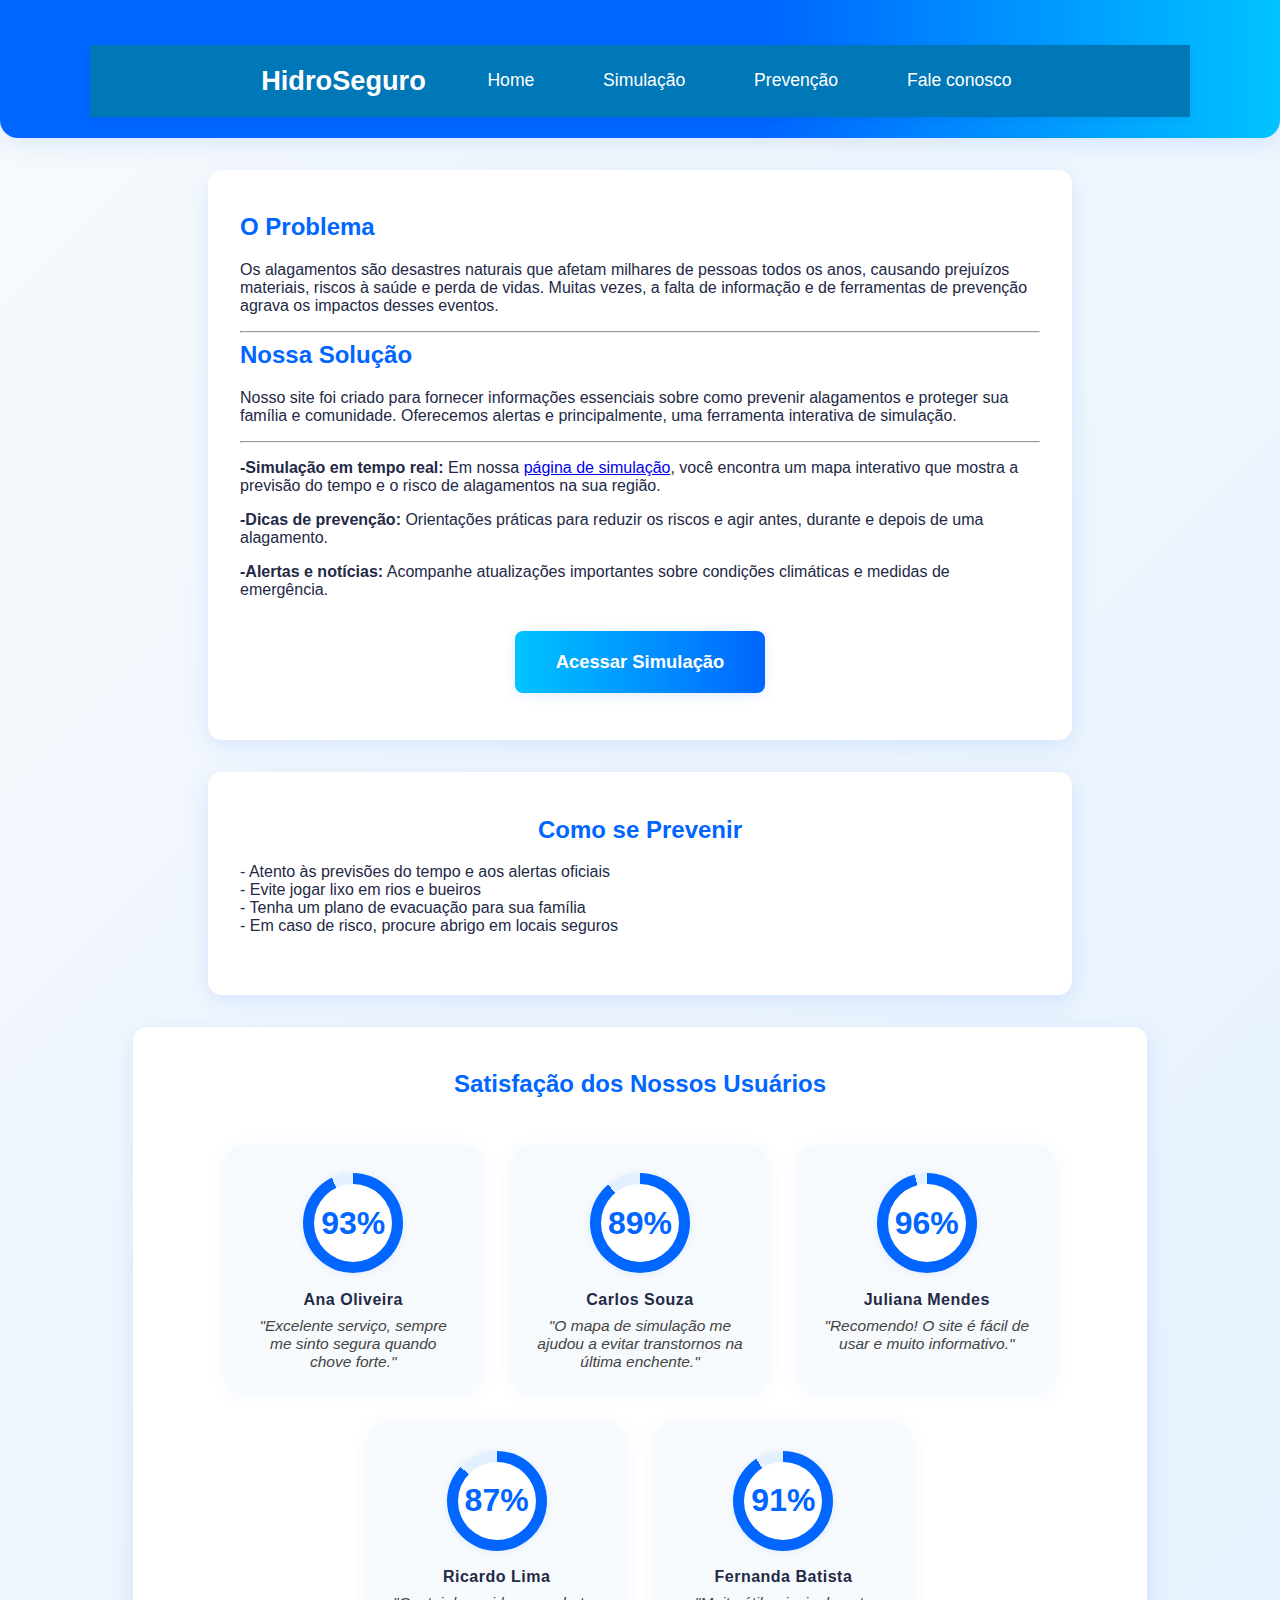
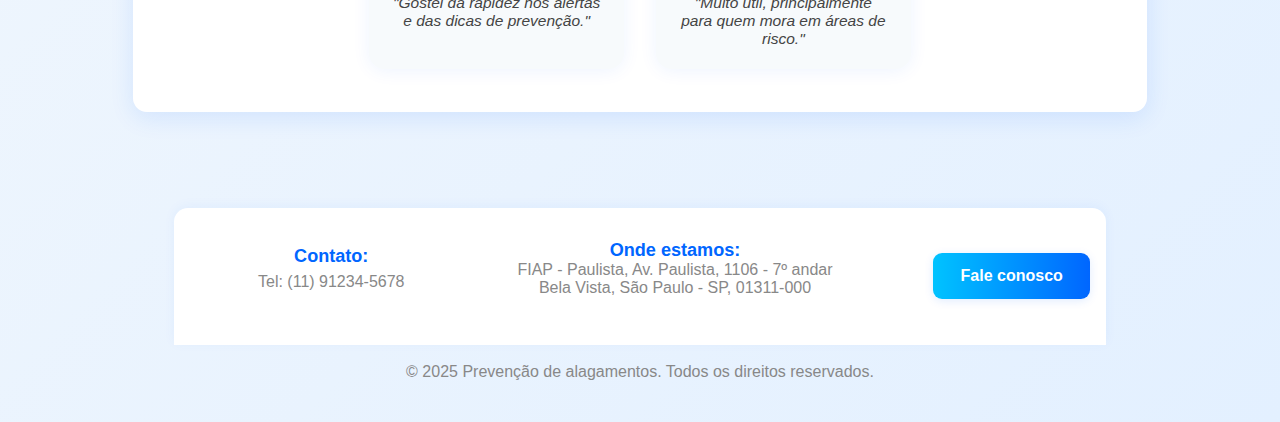
<file: index.html>
<!DOCTYPE html>
<html lang="pt-br">
<head>
    <meta charset="UTF-8">
    <meta http-equiv="X-UA-Compatible" content="IE=edge">
    <meta name="viewport" content="width=device-width, initial-scale=1.0">
    <title>HidroSeguro</title>
    <link rel="stylesheet" href="css/style.css">
    <link href="https://cdn.jsdelivr.net/npm/bootstrap@5.3.6/dist/css/bootstrap.min.css" rel="stylesheet" integrity="sha384-4Q6Gf2aSP4eDXB8Miphtr37CMZZQ5oXLH2yaXMJ2w8e2ZtHTl7GptT4jmndRuHDT" crossorigin="anonymous">
    <script src="https://cdn.jsdelivr.net/npm/bootstrap@5.3.6/dist/js/bootstrap.bundle.min.js" integrity="sha384-j1CDi7MgGQ12Z7Qab0qlWQ/Qqz24Gc6BM0thvEMVjHnfYGF0rmFCozFSxQBxwHKO" crossorigin="anonymous"></script>
</head>
<body>
  <header>
  <nav style="background: #0077b6; padding: 0; box-shadow: 0 2px 8px rgba(0,0,0,0.06);">
    <div style="max-width: 1100px; margin: 0 auto; display: flex; align-items: center; justify-content: space-between; flex-wrap: wrap;">
      <span style="color: #fff; font-size: 1.7em; font-weight: bold; padding: 0.7em 1em;">HidroSeguro</span>
      <ul style="list-style: none; display: flex; margin: 0; padding: 0;">
        <li><a href="index.html" style="display: block; padding: 1.2em 1.5em; color: #fff; text-decoration: none; font-weight: 500; transition: background 0.2s;">Home</a></li>
        <li><a href="simulacao.html" style="display: block; padding: 1.2em 1.5em; color: #fff; text-decoration: none; font-weight: 500; transition: background 0.2s;">Simulação</a></li>
        <li><a href="prevencao.html" style="display: block; padding: 1.2em 1.5em; color: #fff; text-decoration: none; font-weight: 500; transition: background 0.2s;">Prevenção</a></li>
        
        <li><a href="faleconosco.html" style="display: block; padding: 1.2em 1.5em; color: #fff; text-decoration: none; font-weight: 500; transition: background 0.2s;">Fale conosco</a></li>
      </ul>
    </div>
  </nav>
</header>
    <section>
        <h2 style="color: #0066ff;">O Problema</h2>
        <p>
            Os alagamentos são desastres naturais que afetam milhares de pessoas todos os anos, causando prejuízos materiais, riscos à saúde e perda de vidas. Muitas vezes, a falta de informação e de ferramentas de prevenção agrava os impactos desses eventos.
        </p>
        <hr>
        <h2 style="color: #0066ff;">Nossa Solução</h2>
        <p>
            Nosso site foi criado para fornecer informações essenciais sobre como prevenir alagamentos e proteger sua família e comunidade. Oferecemos alertas e principalmente, uma ferramenta interativa de simulação.
        </p>
        <hr>
            <p ><strong>-Simulação em tempo real:</strong> Em nossa <a href="simulacao.html">página de simulação</a>, você encontra um mapa interativo que mostra a previsão do tempo e o risco de alagamentos na sua região.</p>
            <p ><strong>-Dicas de prevenção:</strong> Orientações práticas para reduzir os riscos e agir antes, durante e depois de uma alagamento.</p>
            <p><strong>-Alertas e notícias:</strong> Acompanhe atualizações importantes sobre condições climáticas e medidas de emergência.</p>
      
        <div class="botoes">
            <a href="simulacao.html">Acessar Simulação</a>
            
        </div>
    </section>
    <section id="prevenir">
        
        <h2 style="color: #0066ff; text-align: center;">Como se Prevenir</h2>
        
        <p class="container">
            - Atento às previsões do tempo e aos alertas oficiais<br>
            - Evite jogar lixo em rios e bueiros<br>
            - Tenha um plano de evacuação para sua família<br>
            - Em caso de risco, procure abrigo em locais seguros
        </p>
        
    </section>
    <section class="card" style="max-width: 950px;">
  <h2 style="text-align: center; margin-bottom: 2em;">Satisfação dos Nossos Usuários</h2>
  <div class="satisfacao-cards-container">
    <div class="satisfacao-card">
      <div class="satisfacao-bar" style="--progress: 93%;">
        <span class="satisfacao-percent">93%</span>
      </div>
      <div class="satisfacao-nome">Ana Oliveira</div>
      <div class="satisfacao-feedback">"Excelente serviço, sempre me sinto segura quando chove forte."</div>
    </div>
    <div class="satisfacao-card">
      <div class="satisfacao-bar" style="--progress: 89%;">
        <span class="satisfacao-percent">89%</span>
      </div>
      <div class="satisfacao-nome">Carlos Souza</div>
      <div class="satisfacao-feedback">"O mapa de simulação me ajudou a evitar transtornos na última enchente."</div>
    </div>
    <div class="satisfacao-card">
      <div class="satisfacao-bar" style="--progress: 96%;">
        <span class="satisfacao-percent">96%</span>
      </div>
      <div class="satisfacao-nome">Juliana Mendes</div>
      <div class="satisfacao-feedback">"Recomendo! O site é fácil de usar e muito informativo."</div>
    </div>
    <div class="satisfacao-card">
      <div class="satisfacao-bar" style="--progress: 87%;">
        <span class="satisfacao-percent">87%</span>
      </div>
      <div class="satisfacao-nome">Ricardo Lima</div>
      <div class="satisfacao-feedback">"Gostei da rapidez nos alertas e das dicas de prevenção."</div>
    </div>
    <div class="satisfacao-card">
      <div class="satisfacao-bar" style="--progress: 91%;">
        <span class="satisfacao-percent">91%</span>
      </div>
      <div class="satisfacao-nome">Fernanda Batista</div>
      <div class="satisfacao-feedback">"Muito útil, principalmente para quem mora em áreas de risco."</div>
    </div>
  </div>
</section>
    <footer>
  <div style="max-width: 900px; margin: 0 auto; padding: 2em 1em; display: flex; flex-wrap: wrap; justify-content: space-between; align-items: center; background: #fff; box-shadow: 0 -2px 12px rgba(0,102,255,0.05); border-radius: 14px 14px 0 0;">
    <div style="flex: 1 1 250px; min-width: 220px; margin-bottom: 1em;">
      <strong style="color: #0066ff; font-size: 1.13em;">Contato:</strong><br>
      <span style="margin-top: .4em; display: block;">Tel: (11) 91234-5678</span>
    </div>
    <div style="flex: 2 1 340px; min-width: 220px; margin-bottom: 1em;">
      <strong style="color: #0066ff; font-size: 1.13em;">Onde estamos:</strong><br>
      FIAP - Paulista, Av. Paulista, 1106 - 7º andar<br>
      Bela Vista, São Paulo - SP, 01311-000
    </div>
    <div style="flex: 1 1 180px; text-align: right; min-width: 180px;">
      <a href="faleconosco.html" style="background: linear-gradient(90deg, #00c3ff 0%, #0066ff 100%); color: #fff; padding: 0.9em 1.7em; border-radius: 9px; text-decoration: none; font-weight: 600; box-shadow: 0 2px 10px rgba(0,102,255,0.12); transition: background 0.2s, transform 0.2s;">Fale conosco</a>
    </div>
  </div>
  <div style="text-align:center; color:#888; font-size: 1em; padding: 1.1em 0 0.6em 0;">
    &copy; 2025 Prevenção de alagamentos. Todos os direitos reservados.
  </div>
</footer>
</body>
</html>
</file>
<file: css/style.css>
:root {
  --primary: #0066ff;
  --secondary: #00c3ff;
  --background: linear-gradient(135deg, #f7fafc 0%, #e3f0ff 100%);
  --white: #fff;
  --text: #232946;
  --border-radius: 14px;
  --shadow: 0 4px 24px rgba(0,0,0,0.08);
  --header-gradient: linear-gradient(90deg, #0066ff 60%, #00c3ff 100%);
  --button-gradient: linear-gradient(90deg, #00c3ff 0%, #0066ff 100%);
  --danger: #e63946;
  --success: #43aa8b;
}

body {
  margin: 0;
  padding: 0;
  font-family: 'Poppins', 'Segoe UI', Arial, sans-serif;
  background: var(--background);
  color: var(--text);
  min-height: 100vh;
}

header {
  background: var(--header-gradient);
  color: var(--white);
  padding: 2.5em 1em 1.5em 1em;
  box-shadow: var(--shadow);
  border-bottom-left-radius: var(--border-radius);
  border-bottom-right-radius: var(--border-radius);
  position: relative;
  z-index: 2;
  margin-bottom: 2.5em;
}

header nav {
  max-width: 1100px;
  margin: 0 auto;
  display: flex;
  align-items: center;
  justify-content: space-between;
}

header .logo {
  font-size: 2em;
  font-weight: bold;
  letter-spacing: 1px;
  color: #fff;
  text-shadow: 0 2px 8px rgba(0,0,0,0.07);
}

header ul {
  list-style: none;
  display: flex;
  margin: 0;
  padding: 0;
}

header li {
  margin: 0 0.5em;
}

header a {
  color: #fff;
  text-decoration: none;
  font-weight: 500;
  font-size: 1.1em;
  border-radius: 8px;
  padding: 0.7em 1.4em;
  transition: background 0.22s, color 0.22s, box-shadow 0.22s;
  position: relative;
  z-index: 1;
  overflow: hidden;
}

header a::before {
  content: '';
  position: absolute;
  z-index: -1;
  top: 0; left: 0; right: 0; bottom: 0;
  background: var(--button-gradient);
  opacity: 0;
  transition: opacity 0.22s;
  border-radius: 8px;
}

header a:hover, header a.active {
  color: #fff;
  box-shadow: 0 4px 18px 0 rgba(0,99,255,0.09);
}

header a:hover::before, header a.active::before {
  opacity: 1;
}

section, .card {
  background: var(--white);
  margin: 2em auto;
  max-width: 800px;
  padding: 2.7em 2em;
  border-radius: var(--border-radius);
  box-shadow: var(--shadow);
  animation: fadeInUp 0.7s;
}

@keyframes fadeInUp {
  from { opacity: 0; transform: translateY(36px);}
  to { opacity: 1; transform: translateY(0);}
}

h1, h2, h3 {
  color: var(--primary);
  margin-top: 0;
  
}

ul {
  margin: 1.1em 0 2em 1.9em;
  padding: 0;
}

ul li {
  margin-bottom: 0.8em;
  line-height: 1.7;
}

.botoes {
  text-align: center;
  margin-top: 2em;
}

.botoes a {
  background: var(--button-gradient);
  color: #fff;
  padding: 1.1em 2.2em;
  border-radius: 8px;
  text-decoration: none;
  font-size: 1.15em;
  font-weight: 600;
  margin: 0 1em;
  box-shadow: 0 2px 12px rgba(0,99,255,0.13);
  transition: background 0.2s, transform 0.2s, box-shadow 0.18s;
  display: inline-block;
  border: none;
  outline: none;
  cursor: pointer;
  position: relative;
  z-index: 1;
  overflow: hidden;
}

.botoes a::before {
  content: '';
  position: absolute;
  z-index: -1;
  top: 0; left: 0; right: 0; bottom: 0;
  background: var(--secondary);
  opacity: 0;
  transition: opacity 0.2s;
  border-radius: 8px;
}

.botoes a:hover {
  background: var(--primary);
  transform: scale(1.04) translateY(-2px);
  box-shadow: 0 6px 24px rgba(0, 99, 255, 0.14);
}

.botoes a:hover::before {
  opacity: 0.11;
}

.status-danger, .danger { color: var(--danger); font-weight: bold; }
.status-safe, .safe { color: var(--success); font-weight: bold; }

footer {
  text-align: center;
  color: #888;
  margin-top: 3em;
  padding: 2em 1em;
  font-size: 1em;
  background: transparent;
}

::-webkit-scrollbar {
  width: 8px;
  background: #e3f0ff;
}
::-webkit-scrollbar-thumb {
  background: #b3d3ff;
  border-radius: 8px;
}

@media (max-width: 800px) {
  section, .card, #map, #info { max-width: 96vw; }
  header nav { flex-direction: column; align-items: flex-start; }
  header .logo { margin-bottom: 1em; }
}

@media (max-width: 600px) {
  section, .card { padding: 1.3em 0.7em; }
  .botoes a { 
    display: block; 
    margin: 1em 0; 
    width: 100%; 
  }
  header nav { padding: 0.4em 0.2em; }
  #map { height: 300px; }
}


:root {
  --primary: #0066ff;
  --secondary: #00c3ff;
  --background: linear-gradient(135deg, #f7fafc 0%, #e3f0ff 100%);
  --white: #fff;
  --text: #232946;
  --border-radius: 14px;
  --shadow: 0 4px 24px rgba(0,0,0,0.08);
  --header-gradient: linear-gradient(90deg, #0066ff 60%, #00c3ff 100%);
  --button-gradient: linear-gradient(90deg, #00c3ff 0%, #0066ff 100%);
  --danger: #e63946;
  --success: #43aa8b;
}

body {
  margin: 0;
  padding: 0;
  font-family: 'Poppins', 'Segoe UI', Arial, sans-serif;
  background: var(--background);
  color: var(--text);
  min-height: 100vh;
}

header {
  background: var(--header-gradient);
  color: var(--white);
  padding: 2.5em 1em 1.5em 1em;
  box-shadow: var(--shadow);
  border-bottom-left-radius: var(--border-radius);
  border-bottom-right-radius: var(--border-radius);
  position: relative;
  z-index: 2;
  margin-bottom: 2.5em;
}

header nav {
  max-width: 1100px;
  margin: 0 auto;
  display: flex;
  align-items: center;
  justify-content: space-between;
}

header .logo {
  font-size: 2em;
  font-weight: bold;
  letter-spacing: 1px;
  color: #fff;
  text-shadow: 0 2px 8px rgba(0,0,0,0.07);
}

header ul {
  list-style: none;
  display: flex;
  margin: 0;
  padding: 0;
}

header li {
  margin: 0 0.5em;
}

header a {
  color: #fff;
  text-decoration: none;
  font-weight: 500;
  font-size: 1.1em;
  border-radius: 8px;
  padding: 0.7em 1.4em;
  transition: background 0.22s, color 0.22s, box-shadow 0.22s;
  position: relative;
  z-index: 1;
  overflow: hidden;
}

header a::before {
  content: '';
  position: absolute;
  z-index: -1;
  top: 0; left: 0; right: 0; bottom: 0;
  background: var(--button-gradient);
  opacity: 0;
  transition: opacity 0.22s;
  border-radius: 8px;
}

header a:hover, header a.active {
  color: #fff;
  box-shadow: 0 4px 18px 0 rgba(0,99,255,0.09);
}

header a:hover::before, header a.active::before {
  opacity: 1;
}

.form-card {
  max-width: 500px;
  margin: 2.5em auto;
  background: #fff;
  border-radius: var(--border-radius);
  box-shadow: var(--shadow);
  padding: 2.5em 2em 2em 2em;
  animation: fadeInUp 0.7s;
}

@keyframes fadeInUp {
  from { opacity: 0; transform: translateY(36px);}
  to { opacity: 1; transform: translateY(0);}
}

.form-card h2 {
  text-align: center;
  margin-bottom: 1.4em;
  color: #0066ff;
}

.form-group {
  margin-bottom: 1.4em;
}

label {
  display: block;
  font-weight: 500;
  margin-bottom: 0.4em;
  color: #232946;
}

input[type="text"], input[type="email"], input[type="tel"] {
  width: 100%;
  padding: 0.9em 1em;
  border-radius: 8px;
  border: 1px solid #c4d6ec;
  background: #f3f8fd;
  font-size: 1em;
  box-sizing: border-box;
  transition: border 0.2s;
}

input[type="text"]:focus, input[type="email"]:focus, input[type="tel"]:focus {
  border-color: #0066ff;
  outline: none;
}

.submit-btn {
  width: 100%;
  background: var(--button-gradient);
  color: #fff;
  padding: 1em;
  border-radius: 8px;
  border: none;
  font-size: 1.1em;
  font-weight: 600;
  box-shadow: 0 2px 10px rgba(0,102,255,0.10);
  cursor: pointer;
  transition: background 0.2s, transform 0.2s;
  margin-top: 0.5em;
}

.submit-btn:hover {
  background: #0066ff;
  transform: scale(1.03) translateY(-2px);
}

.success-message {
  background: #43aa8b22;
  border-left: 4px solid #43aa8b;
  color: #2d6a4f;
  padding: 1em;
  border-radius: 8px;
  margin-top: 1.2em;
  text-align: center;
  display: none;
}

footer {
  margin-top: 4em;
  background: transparent;
}

footer > div:first-child {
  max-width: 900px;
  margin: 0 auto;
  padding: 2em 1em;
  display: flex;
  flex-wrap: wrap;
  justify-content: space-between;
  align-items: center;
  background: #fff;
  box-shadow: 0 -2px 12px rgba(0,102,255,0.05);
  border-radius: 14px 14px 0 0;
}

footer strong { color: #0066ff; font-size: 1.13em; }

footer a {
  background: var(--button-gradient);
  color: #fff;
  padding: 0.9em 1.7em;
  border-radius: 9px;
  text-decoration: none;
  font-weight: 600;
  box-shadow: 0 2px 10px rgba(0,102,255,0.12);
  transition: background 0.2s, transform 0.2s;
}

footer a:hover {
  background: #0066ff;
  transform: scale(1.03) translateY(-2px);
}

footer > div:last-child {
  text-align:center;
  color:#888;
  font-size: 1em;
  padding: 1.1em 0 0.6em 0;
}

@media (max-width: 800px) {
  header nav { flex-direction: column; align-items: flex-start; }
  header .logo { margin-bottom: 1em; }
  footer > div:first-child { flex-direction: column; align-items: flex-start; }
  footer > div > div { margin-bottom: 1em !important; }
}

@media (max-width: 600px) {
  .form-card { padding: 1.3em 0.7em; }
  header nav { padding: 0.4em 0.2em; }
}
.dica-titulo {
      color: #0066ff;
      font-size: 1.25em;
      margin-top: 1.7em;
      margin-bottom: 0.3em;
      font-weight: 600;
      display: flex;
      align-items: center;
    }
    .dica-titulo::before {
      content: "💡";
      margin-right: 0.5em;
      font-size: 1.1em;
    }
    .dica-lista {
      margin-left: 1.5em;
      margin-bottom: 2em;
      line-height: 1.7;
    }
    @media (max-width: 600px) {
      .dica-titulo { font-size: 1.05em; }
    }
    .satisfacao-cards-container {
  display: flex;
  flex-wrap: wrap;
  gap: 2em;
  justify-content: center;
}

.satisfacao-card {
  background: #f7fafc;
  border-radius: 16px;
  box-shadow: 0 2px 18px 0 rgba(0,102,255,0.07);
  padding: 1.7em 1.4em 1.3em 1.4em;
  width: 210px;
  text-align: center;
  transition: transform 0.22s, box-shadow 0.22s;
  cursor: pointer;
  position: relative;
  overflow: hidden;
}
.satisfacao-card:hover {
  transform: translateY(-6px) scale(1.03);
  box-shadow: 0 6px 28px 0 rgba(0,102,255,0.15);
}

.satisfacao-bar {
  width: 100px;
  height: 100px;
  margin: 0 auto 1.1em auto;
  border-radius: 50%;
  background: conic-gradient(#0066ff var(--progress), #e3f0ff var(--progress));
  display: flex;
  align-items: center;
  justify-content: center;
  box-shadow: 0 1px 7px 0 rgba(0,102,255,0.10);
  position: relative;
  animation: progress-anim 1.2s cubic-bezier(.68,-0.55,.27,1.55);
}
.satisfacao-bar::before {
  content: "";
  position: absolute;
  width: 78px;
  height: 78px;
  border-radius: 50%;
  background: #fff;
  left: 50%; top: 50%;
  transform: translate(-50%, -50%);
  z-index: 0;
}
.satisfacao-percent {
  position: relative;
  font-size: 2em;
  color: #0066ff;
  font-weight: bold;
  z-index: 1;
}
.satisfacao-nome {
  font-weight: 600;
  color: #232946;
  margin-bottom: 0.5em;
  margin-top: 0.25em;
  letter-spacing: 0.5px;
}
.satisfacao-feedback {
  font-size: 0.97em;
  color: #444;
  font-style: italic;
}
@keyframes progress-anim {
  from { filter: brightness(1.5); transform: scale(0.7);}
  to { filter: brightness(1); transform: scale(1);}
}
@media (max-width: 900px) {
  .satisfacao-cards-container { gap: 1.3em; }
  .satisfacao-card { width: 45vw; max-width: 220px; }
}
@media (max-width: 600px) {
  .satisfacao-cards-container { flex-direction: column; gap: 1.4em; align-items: center; }
  .satisfacao-card { width: 90vw; max-width: 320px; }
}
:root {
  --primary: #0066ff;
  --secondary: #00c3ff;
  --danger: #e63946;
  --success: #43aa8b;
  --background: linear-gradient(135deg, #f7fafc 0%, #e3f0ff 100%);
  --white: #fff;
  --text: #232946;
  --card-radius: 18px;
  --shadow: 0 6px 24px rgba(0, 102, 255, 0.11);
  --header-gradient: linear-gradient(90deg, #0066ff 60%, #00c3ff 100%);
  --info-gradient: linear-gradient(120deg, #e3f0ff 60%, #f7fafc 100%);
}

body {
  background: var(--background);
  font-family: 'Poppins', 'Segoe UI', Arial, sans-serif;
  color: var(--text);
  margin: 0;
  min-height: 100vh;
}

header {
  background: var(--header-gradient);
  color: #fff;
  text-align: center;
  padding: 2.8em 1em 1.3em 1em;
  border-bottom-left-radius: var(--card-radius);
  border-bottom-right-radius: var(--card-radius);
  box-shadow: var(--shadow);
  margin-bottom: 2em;
  position: relative;
}

header h1 {
  margin: 0;
  font-size: 2.5em;
  letter-spacing: 1px;
  font-weight: 700;
  text-shadow: 0 2px 18px rgba(0,0,0,0.09);
}

header p {
  font-size: 1.1em;
  margin-top: 0.7em;
  font-weight: 400;
  color: #e3f0ff;
}

#map {
  height: 500px;
  width: 100%;
  max-width: 900px;
  margin: 2.2em auto 0 auto;
  border-radius: var(--card-radius);
  box-shadow: var(--shadow);
  border: 2.5px solid #e3f0ff;
  transition: box-shadow 0.2s, border 0.2s;
  background: #dbeafe;
  z-index: 0;
  position: relative;
  overflow: hidden;
}

#map:focus-within, #map:hover {
  box-shadow: 0 10px 38px rgba(0,102,255,0.18);
  border: 2.5px solid #00c3ff;
}

#info {
  max-width: 900px;
  margin: 1.5em auto 0 auto;
  background: var(--info-gradient);
  border-radius: var(--card-radius);
  box-shadow: 0 4px 18px rgba(0,102,255,0.08);
  padding: 2em 2.2em;
  font-size: 1.17em;
  position: relative;
  min-height: 120px;
  border-left: 5px solid #0066ff11;
  margin-bottom: 2.5em;
  animation: fadeInUp 0.7s;
}

#info strong {
  color: var(--primary);
}

#info .danger {
  color: var(--danger);
  font-weight: bold;
}

#info .safe {
  color: var(--success);
  font-weight: bold;
}

#info em {
  color: #444;
  font-size: 1em;
}

.leaflet-control {
  font-family: 'Poppins', 'Segoe UI', Arial, sans-serif;
}

@keyframes fadeInUp {
  from { opacity: 0; transform: translateY(32px);}
  to { opacity: 1; transform: translateY(0);}
}

/* Botão customizado de voltar ou ação extra */
.simulacao-btn {
  display: inline-block;
  background: linear-gradient(90deg, #00c3ff 0%, #0066ff 100%);
  color: #fff;
  padding: 1em 2.4em;
  border-radius: 8px;
  text-decoration: none;
  font-size: 1.07em;
  font-weight: 600;
  box-shadow: 0 2px 12px rgba(0,102,255,0.13);
  transition: background 0.2s, transform 0.2s;
  border: none;
  margin: 1.2em auto 0 auto;
  cursor: pointer;
}

.simulacao-btn:hover {
  background: #0066ff;
  transform: scale(1.04) translateY(-2px);
}

/* Responsividade */
@media (max-width: 900px) {
  #map, #info { max-width: 98vw; }
}
@media (max-width: 600px) {
  header { padding: 2em 0.5em 1.3em 0.5em; }
  #map { height: 260px; }
  #info { padding: 1.1em 0.7em; font-size: 1em; }
}
.container{
    margin-left:auto;
}
</file>
